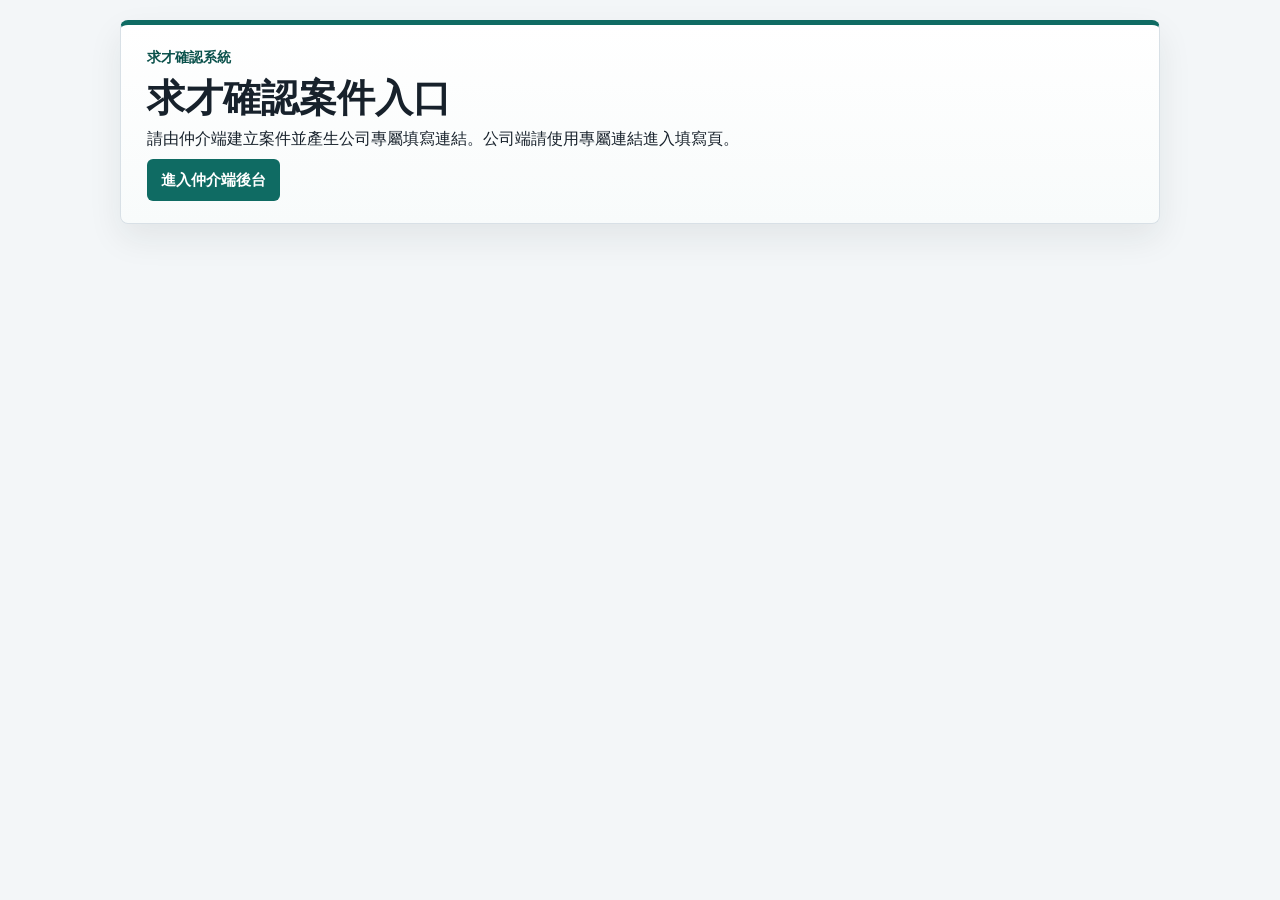
<file: index.html>
<!doctype html>
<html lang="zh-Hant">
<head>
  <meta charset="utf-8">
  <meta name="viewport" content="width=device-width, initial-scale=1">
  <title>求才確認系統</title>
  <link rel="stylesheet" href="./styles.css?v=20260805-shape">
</head>
<body>
  <main class="shell">
    <header class="page-header">
      <p class="eyebrow">求才確認系統</p>
      <h1>求才確認案件入口</h1>
      <p>請由仲介端建立案件並產生公司專屬填寫連結。公司端請使用專屬連結進入填寫頁。</p>
      <div class="action-row">
        <a class="primary link-button" href="./admin.html">進入仲介端後台</a>
      </div>
    </header>
  </main>
</body>
</html>
</file>
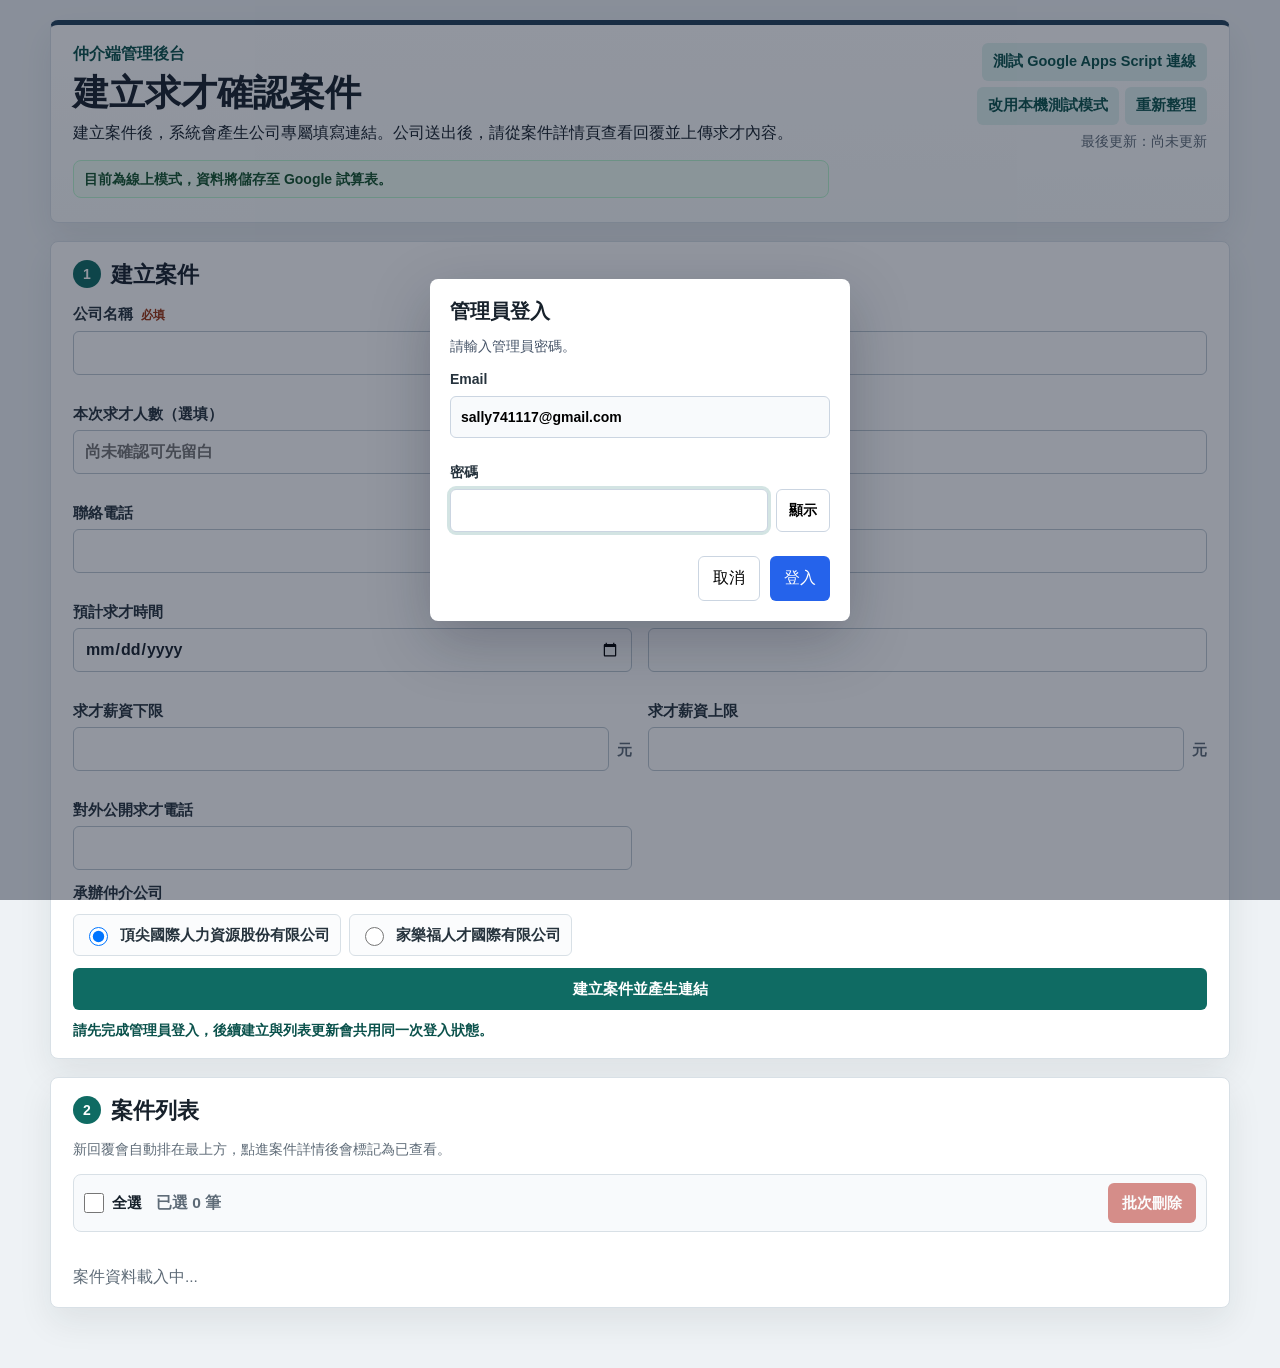
<file: admin.html>
﻿<!doctype html>
<html lang="zh-Hant">
<head>
  <meta charset="utf-8">
  <meta name="viewport" content="width=device-width, initial-scale=1">
  <title>建立求才確認案件</title>
  <link rel="stylesheet" href="./styles.css?v=20260808-bulkdelete1">
  <script defer src="./services.js?v=20260808-bulkdelete1"></script>
  <script defer src="./admin.js?v=20260808-bulkdelete1"></script>
</head>
<body class="admin-body">
  <main class="shell admin-shell">
    <header class="page-header admin-header">
      <p class="eyebrow">仲介端管理後台</p>
      <h1>建立求才確認案件</h1>
      <p>建立案件後，系統會產生公司專屬填寫連結。公司送出後，請從案件詳情頁查看回覆並上傳求才內容。</p>
      <div id="modeBanner" class="mode-banner"></div>
      <div class="action-row refresh-row">
        <button id="testConnectionBtn" class="secondary" type="button">測試 Google Apps Script 連線</button>
        <button id="useLocalModeBtn" class="secondary" type="button">改用本機測試模式</button>
        <button id="refreshListBtn" class="secondary" type="button">重新整理</button>
        <span id="lastUpdatedText" class="hint">最後更新：尚未更新</span>
      </div>
      <div id="connectionResult" class="hint"></div>
    </header>

    <section class="card">
      <div class="section-title"><span>1</span><h2>建立案件</h2></div>
      <form id="caseForm" novalidate>
        <div class="grid two">
          <label>公司名稱 <b>必填</b><input name="companyName"></label>
          <label>工作地點 <b>必填</b><input name="workAddress"></label>
          <label>本次求才人數（選填）<input name="recruitmentCount" type="number" min="1" step="1" placeholder="尚未確認可先留白"></label>
          <label>聯絡人<input name="contactName"></label>
          <label>聯絡電話<input name="contactPhone" inputmode="tel"></label>
          <label>分機<input name="extension" inputmode="numeric"></label>
          <label>預計求才時間<input name="recruitmentDate" type="date"></label>
          <label>產業類別<input name="industry"></label>
          <label>求才薪資下限<span class="money"><input name="salaryMin" type="number" min="0" step="1"><em>元</em></span></label>
          <label>求才薪資上限<span class="money"><input name="salaryMax" type="number" min="0" step="1"><em>元</em></span></label>
          <label>對外公開求才電話<input name="publicPhone" inputmode="tel"></label>
        </div>
        <fieldset>
          <legend>承辦仲介公司</legend>
          <div class="choice-row">
            <label><input type="radio" name="agencyCompany" value="頂尖國際人力資源股份有限公司" checked>頂尖國際人力資源股份有限公司</label>
            <label><input type="radio" name="agencyCompany" value="家樂福人才國際有限公司">家樂福人才國際有限公司</label>
          </div>
        </fieldset>
        <button class="primary" type="submit">建立案件並產生連結</button>
        <div id="caseFormStatus" class="hint" role="status" aria-live="polite"></div>
      </form>
    </section>

    <section id="createdPanel" class="card hidden">
      <div class="section-title"><span>✓</span><h2>案件已建立</h2></div>
      <div id="createdInfo" class="summary"></div>
      <div class="action-row">
        <button class="secondary" id="copyCreatedLink" type="button">複製公司填寫連結</button>
        <a class="secondary link-button" id="openCreatedLink" target="_blank" rel="noreferrer">開啟公司填寫頁</a>
        <button class="secondary" id="resetFormBtn" type="button">返回建立下一筆案件</button>
      </div>
    </section>

    <section class="card">
      <div class="section-title"><span>2</span><h2>案件列表</h2></div>
      <p class="hint">新回覆會自動排在最上方，點進案件詳情後會標記為已查看。</p>
      <div id="caseBulkToolbar" class="case-bulk-toolbar" aria-label="案件批次操作">
        <label class="case-select-all"><input id="selectAllCases" type="checkbox">全選</label>
        <span id="selectedCaseCount" class="case-selected-count" aria-live="polite">已選 0 筆</span>
        <button id="bulkDeleteCasesBtn" class="danger" type="button" disabled>批次刪除</button>
      </div>
      <div id="bulkDeleteStatus" class="hint bulk-delete-status" role="status" aria-live="polite"></div>
      <div id="caseList" class="case-list"></div>
    </section>
  </main>
</body>
</html>
</file>
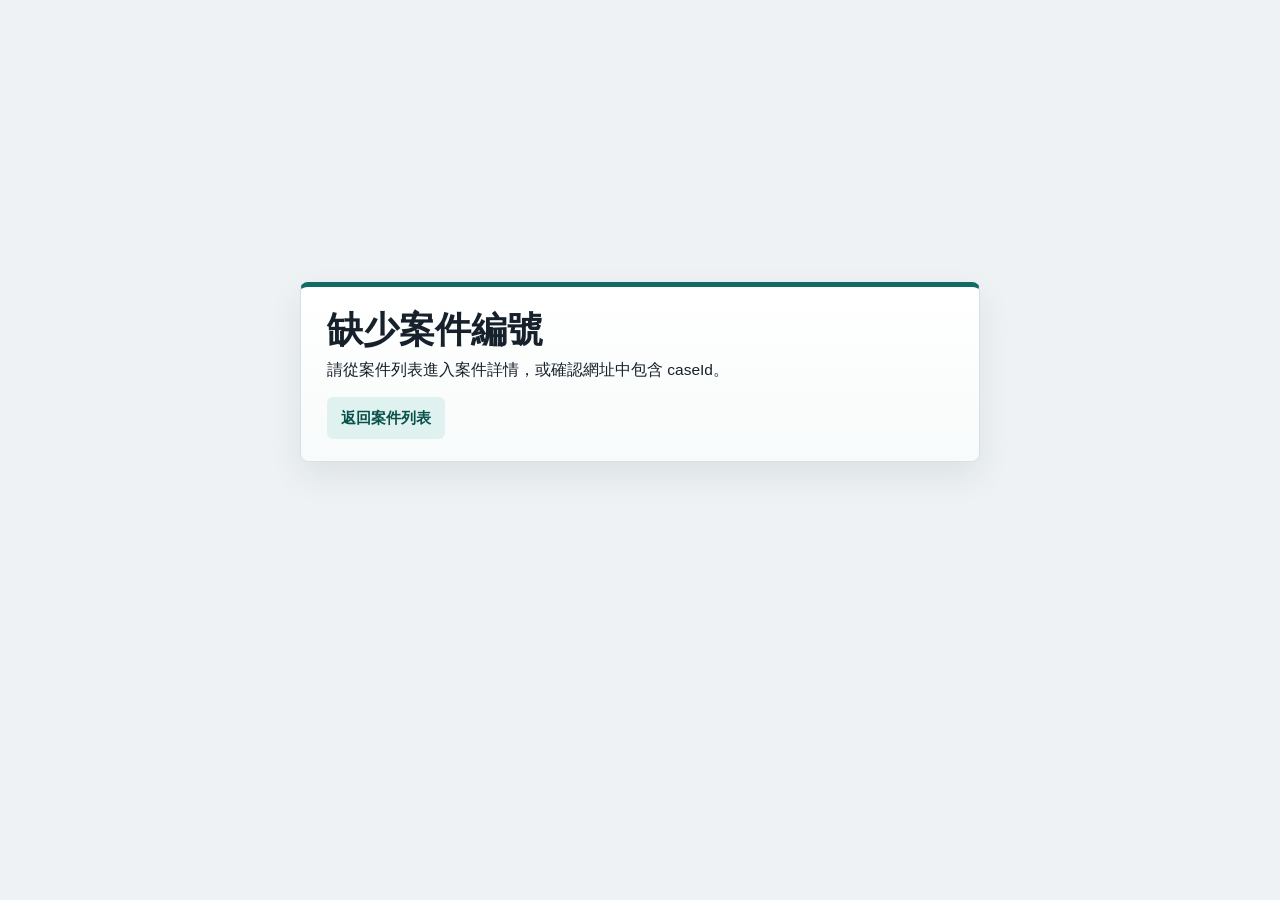
<file: case-detail.html>
﻿<!doctype html>
<html lang="zh-Hant">
<head>
  <meta charset="utf-8">
  <meta name="viewport" content="width=device-width, initial-scale=1">
  <title>案件詳情</title>
  <link rel="stylesheet" href="./styles.css?v=20260808-detailresponsive1">
  <script defer src="./services.js?v=20260808-tokenlife1"></script>
  <script defer src="./case-detail.js?v=20260808-detailstreamline1"></script>
</head>
<body class="admin-body">
  <main class="shell admin-shell">
    <section id="loadingView" class="card">
      <div class="section-title"><span>...</span><h1>案件詳情</h1></div>
      <p class="hint">案件資料載入中...</p>
      <div class="action-row">
        <a class="secondary link-button" href="./admin.html">返回案件列表</a>
      </div>
    </section>

    <section id="missingView" class="success hidden">
      <div class="success-panel">
        <h1 id="missingTitle">案件不存在</h1>
        <p id="missingText"></p>
        <div class="action-row">
          <button id="retryLoadBtn" class="secondary" type="button">重新載入</button>
          <a class="secondary link-button" href="./admin.html">返回案件列表</a>
        </div>
      </div>
    </section>

    <section id="detailView" class="hidden">
      <header id="caseHeader" class="case-detail-header"></header>

      <section class="card">
        <div class="section-title"><span>1</span><h2>公司最新回覆</h2></div>
        <div id="latestResponseMeta" class="identity-grid"></div>
        <div id="latestResponseContent" class="summary"></div>
      </section>

      <section class="card">
        <div class="section-title"><span>2</span><h2>回覆版本紀錄</h2></div>
        <div id="submissionHistory" class="version-list"></div>
      </section>

      <section class="card">
        <div class="section-title"><span>3</span><h2 id="uploadTitle">上傳求才內容</h2></div>
        <div id="uploadCaseInfo" class="notice-bind-box"></div>
        <label class="upload-box" id="noticeDropZone">拖曳或選擇檔案
          <input id="noticeFileInput" type="file" accept=".jpg,.jpeg,.png,.webp,.pdf,image/jpeg,image/png,image/webp,application/pdf">
        </label>
        <div id="fileSummary" class="summary hidden"></div>
        <div id="uploadProgress" class="hint"></div>
      </section>

      <section class="card">
        <div class="section-title"><span>4</span><h2>已上傳求才內容</h2></div>
        <div id="noticeResult" class="summary"></div>
        <div id="noticePreview"></div>
        <div id="noticeHistory" class="version-list"></div>
        <div class="action-row">
          <a id="openNoticeLinkBtn" class="secondary link-button" target="_blank" rel="noreferrer">預覽通知</a>
          <button id="copyNoticeLinkBtn" class="secondary" type="button">複製公司查看連結</button>
          <button id="deleteNoticeBtn" class="danger" type="button">刪除目前通知</button>
          <a class="secondary link-button" href="./admin.html">返回案件列表</a>
        </div>
      </section>

    </section>
  </main>
</body>
</html>
</file>
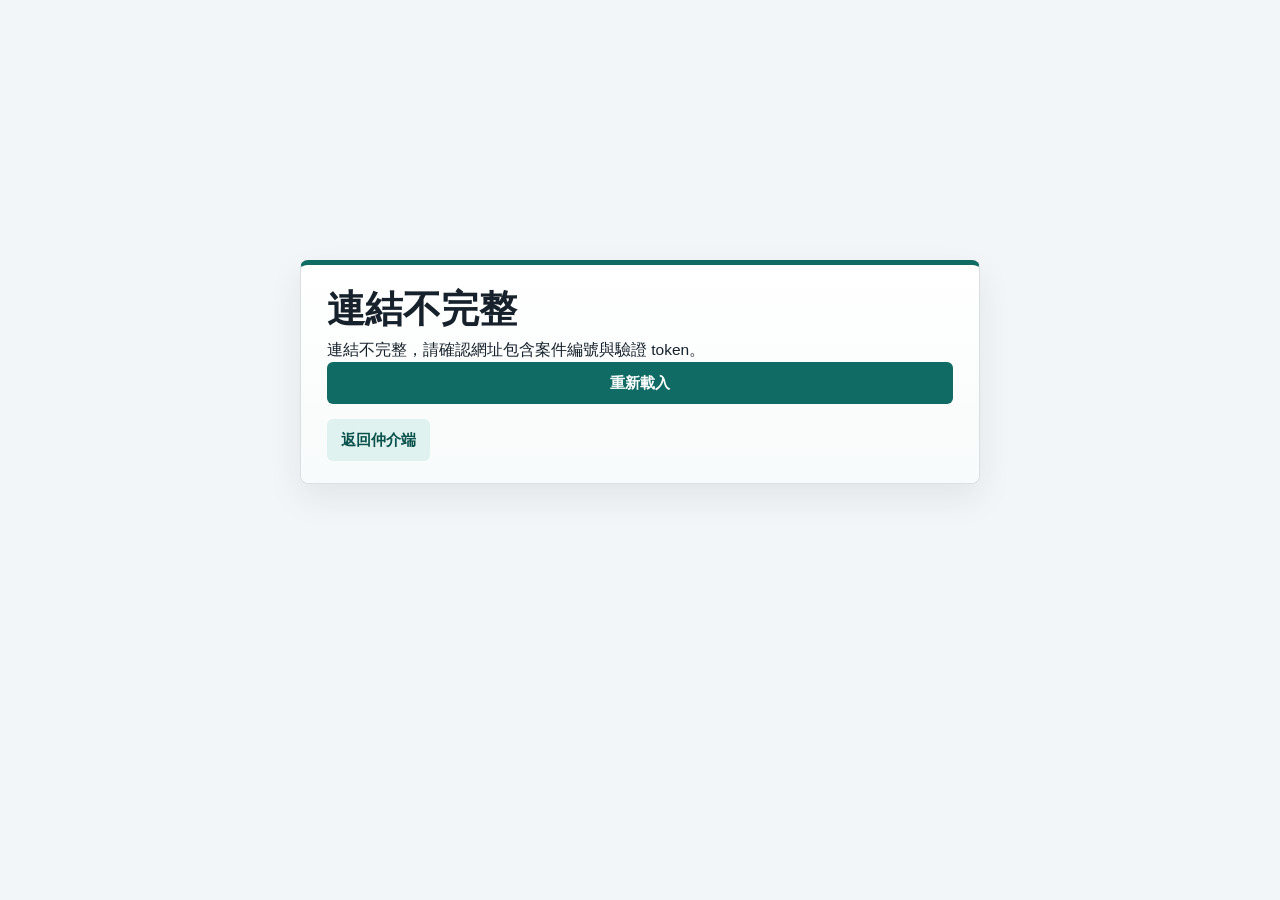
<file: form.html>
<!doctype html>
<html lang="zh-Hant">
<head>
  <meta charset="utf-8">
  <meta name="viewport" content="width=device-width, initial-scale=1">
  <title>求才登記資料確認表</title>
  <link rel="stylesheet" href="./styles.css?v=20260805-admin-light1">
  <script defer src="./services.js?v=20260806-perfnoticepdf1"></script>
  <script defer src="./form.js?v=20260806-perfnoticepdf1"></script>
</head>
<body>
  <main class="shell">
    <section id="loadingView" class="loading-panel" aria-live="polite">
      <div class="spinner" aria-hidden="true"></div>
      <div>
        <p class="eyebrow">公司端確認表</p>
        <h1>求才登記資料確認表</h1>
        <p id="loadingText">正在載入案件資料，請稍候……</p>
        <p id="loadingDetail" class="hint">系統正在確認專屬填寫連結。</p>
        <div id="loadingActions" class="action-row hidden">
          <button id="continueWaitBtn" class="secondary" type="button">繼續等待</button>
          <button class="primary" type="button" onclick="window.location.reload()">重新載入</button>
        </div>
        <div class="skeleton-block" aria-hidden="true"><span></span><span></span><span></span></div>
      </div>
    </section>
    <section id="missingView" class="success hidden"><div class="success-panel"><h1 id="missingTitle">案件提示</h1><p id="missingText"></p><a class="secondary link-button" href="./admin.html">返回仲介端</a></div></section>
    <section id="completedView" class="success hidden"><div class="success-panel"><p class="eyebrow">已完成</p><h1>此案件已完成填寫</h1><p>此專屬連結已送出確認資料。承辦人員完成正式求才通知後，會再提供專屬查看連結。</p></div></section>
    <section id="formView" class="hidden">
      <header class="page-header">
        <p class="eyebrow">公司端確認表</p>
        <h1>求才登記資料確認表</h1>
        <p>請協助確認以下工作制度與相關資料。填寫完成後請按「送出確認」，系統將依本次填寫內容產生求才通知單。</p>
        <div id="caseInfo" class="case-info" aria-label="案件資訊"></div>
        <p class="hint">標示「必填」的欄位請務必完成。</p>
      </header>
      <form id="jobForm" novalidate>
        <section class="card">
          <div class="section-title"><span>一</span><h2>一般工作時間</h2></div>
          <fieldset><legend>目前一般工作時間是否為 08：00～17：00？ <b>必填</b></legend><div class="choice-row"><label><input type="radio" name="standardTimeStatus" value="default" checked>正確，不需修改</label><label><input type="radio" name="standardTimeStatus" value="custom">需要修改</label></div></fieldset>
          <div id="customTime" class="conditional grid two"><label>上班時間 <b>必填</b><input name="standardStart" type="time" value="08:00"></label><label>下班時間 <b>必填</b><input name="standardEnd" type="time" value="17:00"></label></div>
        </section>
        <section class="card">
          <div class="section-title"><span>二</span><h2>輪班制度</h2></div>
          <fieldset><legend>公司是否有輪班制度？ <b>必填</b></legend><div class="choice-grid"><label><input type="radio" name="shiftType" value="沒有輪班，僅固定日班" checked>沒有輪班，僅固定日班</label><label><input type="radio" name="shiftType" value="有輪班制度">有輪班制度</label><label><input type="radio" name="shiftType" value="有部分工時人員">有部分工時人員</label><label><input type="radio" name="shiftType" value="同時有輪班及部分工時">同時有輪班及部分工時</label><label><input type="radio" name="shiftType" value="其他情形">其他情形</label></div></fieldset>
          <div id="shiftBlock" class="conditional subpanel">
            <fieldset><legend>班別 <b>必填</b></legend><div class="choice-row"><label><input type="checkbox" name="shiftName" value="日班">日班</label><label><input type="checkbox" name="shiftName" value="中班">中班</label><label><input type="checkbox" name="shiftName" value="夜班">夜班</label></div></fieldset>
            <div id="shiftTimes" class="stack"></div>
            <fieldset><legend>輪班方式 <b>必填</b></legend><div class="choice-grid compact"><label><input type="radio" name="rotationMethod" value="二班制">二班制</label><label><input type="radio" name="rotationMethod" value="三班制">三班制</label><label><input type="radio" name="rotationMethod" value="四班二輪">四班二輪</label><label><input type="radio" name="rotationMethod" value="其他輪班方式">其他輪班方式</label></div></fieldset>
            <label id="rotationOtherWrap" class="conditional">其他輪班方式說明 <b>必填</b><input name="rotationOther"></label>
            <label>補充說明<textarea name="shiftNote" rows="3" placeholder="例如：每週輪班一次、每月排班或依訂單狀況調整。"></textarea></label>
          </div>
          <div id="partTimeBlock" class="conditional subpanel"><div class="subhead"><h3>部分工時時段</h3><button type="button" class="secondary" id="addPartTime">新增時段</button></div><div id="partTimeList" class="stack"></div></div>
        </section>
        <section class="card">
          <div class="section-title"><span>三</span><h2>休假方式</h2></div>
          <p class="notice">休假原則依勞動基準法及公司實際排班制度辦理。</p>
          <fieldset><legend>請選擇實際休假方式 <b>必填</b></legend><div class="choice-row"><label><input type="radio" name="leaveType" value="週休二日" checked>週休二日</label><label><input type="radio" name="leaveType" value="輪休">輪休</label><label><input type="radio" name="leaveType" value="排休">排休</label><label><input type="radio" name="leaveType" value="其他">其他</label></div></fieldset>
          <div id="weekendBlock" class="conditional"><fieldset><legend>是否固定休星期六、星期日？ <b>必填</b></legend><div class="choice-row"><label><input type="radio" name="weekendFixed" value="是" checked>是</label><label><input type="radio" name="weekendFixed" value="否">否</label></div></fieldset><label id="weekendNoteWrap" class="conditional">補充說明 <b>必填</b><input name="weekendNote"></label></div>
          <div id="rotationLeaveBlock" class="conditional grid two"><label>工作幾日 <b>必填</b><input name="workDays" type="number" min="1" step="1"></label><label>休息幾日 <b>必填</b><input name="restDays" type="number" min="1" step="1"></label></div>
          <div id="monthlyLeaveBlock" class="conditional"><label>每月休假幾日 <b>必填</b><input name="monthlyLeaveDays" type="number" min="1" step="1"></label></div>
          <div id="otherLeaveBlock" class="conditional"><label>休假方式說明 <b>必填</b><textarea name="leaveOther" rows="3"></textarea></label></div>
        </section>
        <section class="card">
          <div class="section-title"><span>四</span><h2>友善職場設施</h2></div>
          <fieldset><legend>公司是否設置哺乳或集乳室？ <b>必填</b></legend><div class="choice-row"><label><input type="radio" name="lactationRoom" value="有">有</label><label><input type="radio" name="lactationRoom" value="無" checked>無</label></div></fieldset>
          <fieldset><legend>公司是否提供托兒服務？ <b>必填</b></legend><div class="choice-row"><label><input type="radio" name="childcare" value="有">有</label><label><input type="radio" name="childcare" value="無" checked>無</label></div></fieldset>
          <div id="childcareOptions" class="conditional subpanel"><fieldset><legend>托兒服務項目 <b>必填</b></legend><div class="choice-grid"><label><input type="checkbox" name="childcareItems" value="公司自設或簽約幼兒園">公司自設或簽約幼兒園</label><label><input type="checkbox" name="childcareItems" value="托嬰中心">托嬰中心</label><label><input type="checkbox" name="childcareItems" value="提供托兒津貼">提供托兒津貼</label><label><input type="checkbox" name="childcareItems" value="其他">其他</label></div></fieldset><label id="childcareOtherWrap" class="conditional">其他托兒服務說明 <b>必填</b><input name="childcareOther"></label></div>
        </section>
        <section class="card">
          <div class="section-title"><span>五</span><h2>送出前確認</h2></div>
          <div id="summary" class="summary"></div>
          <label class="confirm"><input type="checkbox" name="finalConfirm">本人已確認以上資料符合公司目前實際情形。</label>
          <button id="submitBtn" class="primary" type="submit">送出確認資料</button>
        </section>
      </form>
    </section>
    <section id="successView" class="success hidden" aria-live="polite"><div class="success-panel"><p class="eyebrow">送出完成</p><h1>資料已成功送出</h1><p>感謝您完成求才資料確認。承辦人員將依您提供的內容製作正式求才通知，完成後會再提供專屬連結給您查看。</p></div></section>
    <section id="pdfTemplate" class="pdf-sheet" aria-hidden="true"></section>
  </main>
</body>
</html>
</file>
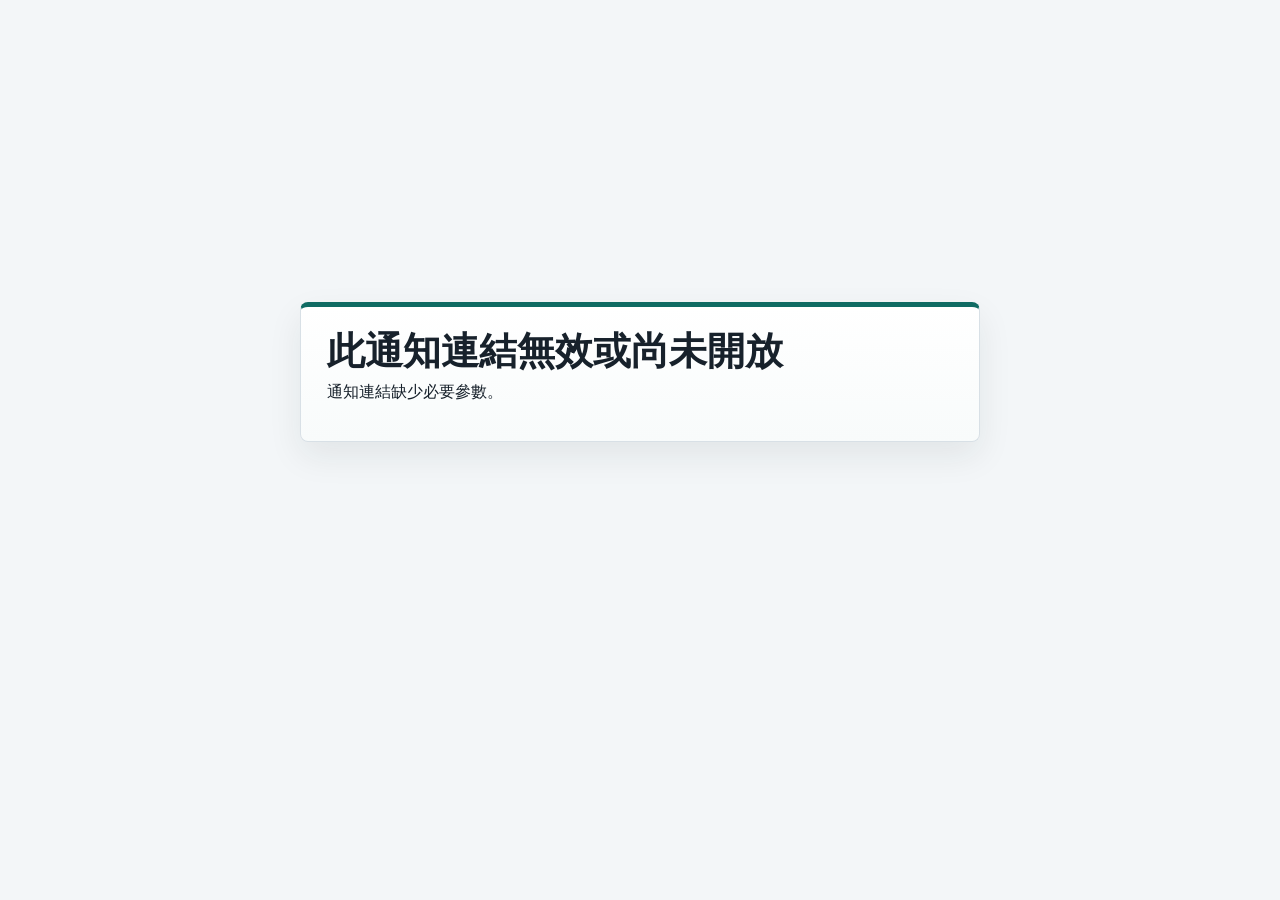
<file: notice.html>
﻿<!doctype html>
<html lang="zh-Hant">
<head>
  <meta charset="utf-8">
  <meta name="viewport" content="width=device-width, initial-scale=1">
  <title>求才登記通知</title>
  <link rel="stylesheet" href="./styles.css?v=20260808-noticemodal3">
  <script defer src="./services.js?v=20260808-tokenlife1"></script>
  <script defer src="./notice.js?v=20260808-noticemodal4"></script>
</head>
<body>
  <main class="shell notice-shell">
    <section id="loadingView" class="success">
      <div class="success-panel">
        <h1>正在載入求才通知，請稍候……</h1>
      </div>
    </section>
    <section id="invalidView" class="success hidden">
      <div class="success-panel">
        <h1>此通知連結無效或尚未開放</h1>
        <p>請確認連結是否完整，或聯絡承辦人員。</p>
      </div>
    </section>

    <section id="noticeView" class="hidden">
      <header class="page-header">
        <p class="eyebrow">公司端通知頁</p>
        <h1>求才登記通知</h1>
        <div id="noticeCaseInfo" class="case-info"></div>
      </header>

      <section class="card">
        <div class="section-title"><span>一</span><h2>求才內容</h2></div>
        <div id="noticeFileView" class="notice-file-view"></div>
        <p class="hint">如對內容有疑問，請聯絡承辦人員。</p>
      </section>

      <section class="card">
        <div class="section-title"><span>二</span><h2>求才登記表</h2></div>
        <p class="hint">以下為本次求才登記原始資料，可點擊放大查看。</p>
        <div id="originalFilesView" class="notice-original-files"></div>
        <div class="action-row">
          <a id="downloadOriginalBtn" class="secondary link-button" target="_blank" rel="noreferrer">開啟／下載原始求才登記表</a>
        </div>
      </section>

    </section>
  </main>
</body>
</html>
</file>
<file: styles.css>
:root {
  --bg: #f3f6f8;
  --paper: #ffffff;
  --ink: #17212b;
  --muted: #5e6b77;
  --line: #d8e0e6;
  --brand: #0f6b63;
  --brand-dark: #0a514b;
  --warn: #9a3412;
  --soft: #eef7f5;
  --danger: #b42318;
  --shadow: 0 14px 34px rgba(23, 33, 43, .08);
}

* { box-sizing: border-box; }

body {
  margin: 0;
  min-width: 320px;
  background: var(--bg);
  color: var(--ink);
  font-family: "Noto Sans TC", "Microsoft JhengHei", "PingFang TC", Arial, sans-serif;
  font-size: 16px;
  line-height: 1.55;
}

.admin-body {
  background: #eef2f5;
}

.shell {
  width: min(960px, calc(100% - 28px));
  margin: 0 auto;
  padding: 28px 0 52px;
}

.admin-shell {
  width: min(1120px, calc(100% - 28px));
}

.page-header, .success-panel {
  background: linear-gradient(180deg, #ffffff 0%, #f8fbfb 100%);
  border: 1px solid var(--line);
  border-top: 5px solid var(--brand);
  border-radius: 8px;
  box-shadow: var(--shadow);
  padding: 28px;
  margin-bottom: 18px;
}

.admin-header {
  border-top-color: #23415a;
}

.eyebrow {
  margin: 0 0 8px;
  color: var(--brand-dark);
  font-weight: 700;
  font-size: 14px;
}

h1, h2, h3, p { margin-top: 0; }
h1 { margin-bottom: 12px; font-size: clamp(28px, 5vw, 38px); line-height: 1.2; letter-spacing: 0; }
h2 { margin: 0; font-size: 22px; letter-spacing: 0; }
h3 { margin: 0; font-size: 18px; }
.hint, .submit-note { color: var(--muted); font-size: 14px; }

.form-status {
  min-height: 20px;
  margin-top: 10px;
  font-weight: 700;
}

.form-status--loading { color: var(--brand-dark); }
.form-status--success { color: #15803d; }
.form-status--warning { color: #b45309; }
.form-status--error { color: var(--danger); }

.case-info {
  display: grid;
  gap: 8px;
  margin: 16px 0 12px;
  padding: 14px;
  border: 1px solid #cfe0dd;
  border-radius: 8px;
  background: var(--soft);
}

.case-info div {
  display: grid;
  grid-template-columns: 110px 1fr;
  gap: 10px;
}

.case-info strong {
  color: var(--brand-dark);
}

.case-info span {
  color: var(--ink);
  font-weight: 700;
}

.mode-banner {
  display: grid;
  gap: 4px;
  margin-top: 16px;
  padding: 12px 14px;
  border-radius: 8px;
  border: 1px solid var(--line);
  background: #f8fafb;
}

.mode-banner.local {
  border-color: #fed7aa;
  background: #fff7ed;
  color: #7c2d12;
}

.mode-banner.remote {
  border-color: #bbf7d0;
  background: #f0fdf4;
  color: #14532d;
}

.card {
  background: var(--paper);
  border: 1px solid var(--line);
  border-radius: 8px;
  box-shadow: var(--shadow);
  padding: 22px;
  margin: 16px 0;
}

.section-title {
  display: flex;
  align-items: center;
  gap: 12px;
  margin-bottom: 18px;
}

.section-title span {
  display: inline-grid;
  place-items: center;
  width: 32px;
  height: 32px;
  border-radius: 50%;
  background: var(--brand);
  color: #fff;
  font-weight: 700;
  flex: 0 0 auto;
}

.grid {
  display: grid;
  gap: 14px;
}

.grid.two {
  grid-template-columns: repeat(2, minmax(0, 1fr));
}

label, fieldset {
  display: block;
  margin: 0 0 14px;
}

label, legend {
  color: #26333d;
  font-weight: 700;
}

b {
  color: var(--warn);
  font-size: 12px;
  margin-left: 4px;
}

input, textarea, button {
  font: inherit;
}

input[type="text"], input[type="number"], input[type="date"], input[type="time"], input:not([type]), textarea {
  width: 100%;
  min-height: 48px;
  margin-top: 7px;
  border: 1px solid #bcc8d1;
  border-radius: 6px;
  padding: 10px 12px;
  background: #fff;
  color: var(--ink);
}

textarea {
  resize: vertical;
  min-height: 88px;
}

input:focus, textarea:focus {
  outline: 3px solid rgba(15, 107, 99, .18);
  border-color: var(--brand);
}

fieldset {
  border: 0;
  padding: 0;
}

legend {
  padding: 0;
  margin-bottom: 9px;
}

.choice-row, .choice-grid {
  display: flex;
  flex-wrap: wrap;
  gap: 10px;
}

.choice-grid {
  display: grid;
  grid-template-columns: repeat(2, minmax(0, 1fr));
}

.choice-grid.compact {
  grid-template-columns: repeat(4, minmax(0, 1fr));
}

.choice-row label, .choice-grid label, .confirm {
  display: flex;
  align-items: center;
  gap: 9px;
  min-height: 46px;
  padding: 10px 12px;
  margin: 0;
  border: 1px solid var(--line);
  border-radius: 6px;
  background: #fbfcfd;
  font-weight: 600;
}

input[type="radio"], input[type="checkbox"] {
  width: 19px;
  height: 19px;
  flex: 0 0 auto;
}

.conditional.hidden, .hidden {
  display: none !important;
}

.loading-panel {
  background: linear-gradient(180deg, #ffffff 0%, #f8fbfb 100%);
  border: 1px solid var(--line);
  border-radius: 8px;
  box-shadow: var(--shadow);
  padding: 22px;
  display: grid;
  grid-template-columns: auto minmax(0, 1fr);
  gap: 16px;
  align-items: start;
}

.spinner {
  width: 30px;
  height: 30px;
  border-radius: 50%;
  border: 3px solid #dbe7e7;
  border-top-color: var(--accent);
  animation: spin 0.8s linear infinite;
  margin-top: 6px;
}

.loading-panel h1 {
  margin-bottom: 8px;
}

.loading-panel p {
  margin: 0 0 8px;
}

.skeleton-block {
  display: grid;
  gap: 8px;
  margin-top: 14px;
}

.skeleton-block span {
  display: block;
  height: 14px;
  border-radius: 999px;
  background: linear-gradient(90deg, #edf4f4 0%, #f8fbfb 50%, #edf4f4 100%);
  background-size: 180% 100%;
  animation: shimmer 1.2s ease-in-out infinite;
}

.skeleton-block span:nth-child(2) {
  width: 78%;
}

.skeleton-block span:nth-child(3) {
  width: 54%;
}

@keyframes spin {
  to { transform: rotate(360deg); }
}

@keyframes shimmer {
  0% { background-position: 100% 0; }
  100% { background-position: -100% 0; }
}

.subpanel {
  border-left: 4px solid var(--brand);
  background: var(--soft);
  border-radius: 6px;
  padding: 16px;
  margin-top: 12px;
}

.subhead {
  display: flex;
  align-items: center;
  justify-content: space-between;
  gap: 12px;
  margin-bottom: 12px;
}

.stack {
  display: grid;
  gap: 12px;
}

.time-row {
  display: grid;
  grid-template-columns: 1fr 1fr auto;
  gap: 12px;
  align-items: end;
  background: #fff;
  border: 1px solid var(--line);
  border-radius: 6px;
  padding: 12px;
}

.time-row .row-title {
  grid-column: 1 / -1;
  margin: 0;
  font-weight: 800;
}

.money {
  display: grid;
  grid-template-columns: 1fr auto;
  align-items: center;
  gap: 8px;
}

.money em {
  font-style: normal;
  color: var(--muted);
  margin-top: 7px;
}

.notice {
  background: #fff7ed;
  border: 1px solid #fed7aa;
  border-radius: 6px;
  color: #7c2d12;
  padding: 12px 14px;
  font-weight: 700;
}

.summary {
  display: grid;
  gap: 8px;
  background: #f8fafb;
  border: 1px solid var(--line);
  border-radius: 6px;
  padding: 14px;
  margin-bottom: 14px;
}

.summary div {
  display: grid;
  grid-template-columns: 150px 1fr;
  gap: 12px;
  min-width: 0;
}

.summary strong { color: var(--muted); }

.summary span {
  min-width: 0;
  overflow-wrap: anywhere;
  word-break: break-word;
}

.primary, .secondary, .danger {
  min-height: 48px;
  border: 0;
  border-radius: 6px;
  padding: 11px 18px;
  cursor: pointer;
  font-weight: 800;
}

.link-button {
  display: inline-flex;
  align-items: center;
  justify-content: center;
  text-decoration: none;
}

.primary {
  width: 100%;
  color: #fff;
  background: var(--brand);
}

a.primary {
  color: #fff;
}

.primary:hover { background: var(--brand-dark); }
.primary[disabled] { opacity: .65; cursor: wait; }

.secondary {
  color: var(--brand-dark);
  background: #dff2ef;
}

a.secondary {
  color: var(--brand-dark);
}

.action-row {
  display: flex;
  flex-wrap: wrap;
  gap: 10px;
  align-items: center;
}

.action-row .primary,
.action-row .secondary,
.action-row .danger {
  width: auto;
}

.breakable {
  overflow-wrap: anywhere;
}

.case-list {
  display: grid;
  gap: 12px;
}

.case-bulk-toolbar {
  display: flex;
  flex-wrap: wrap;
  align-items: center;
  gap: 10px 14px;
  min-height: 44px;
  margin: 10px 0 4px;
  padding: 8px 10px;
  border: 1px solid var(--line);
  border-radius: 8px;
  background: #f8fafc;
}

.case-select-all {
  display: inline-flex;
  align-items: center;
  gap: 8px;
  min-height: 36px;
  margin: 0;
  color: var(--ink);
  font-weight: 800;
  cursor: pointer;
}

.case-select-all input,
.case-selection-control input {
  width: 20px;
  height: 20px;
  margin: 0;
  accent-color: var(--brand);
  cursor: pointer;
}

.case-selected-count {
  margin-right: auto;
  color: var(--muted);
  font-weight: 800;
}

.case-bulk-toolbar .danger {
  min-height: 40px;
  padding: 8px 14px;
}

.case-bulk-toolbar .danger:disabled {
  opacity: .5;
  cursor: not-allowed;
}

.bulk-delete-status {
  min-height: 22px;
  margin: 4px 0 8px;
  overflow-wrap: anywhere;
  font-weight: 700;
}

.case-item {
  position: relative;
  display: grid;
  grid-template-columns: 1.35fr 1fr .8fr 1fr;
  gap: 12px;
  align-items: center;
  padding: 14px;
  border: 1px solid var(--line);
  border-radius: 8px;
  background: #fbfcfd;
}

.case-item.newly-created {
  box-shadow: 0 0 0 2px rgba(51, 93, 120, .16);
}

.case-item.is-selected {
  outline: 3px solid rgba(15, 107, 99, .34);
  outline-offset: 2px;
}

.case-selection-control {
  position: absolute;
  top: 9px;
  left: 10px;
  z-index: 2;
  display: grid !important;
  place-items: center;
  width: 32px;
  height: 32px;
  margin: 0;
  border: 1px solid rgba(100, 116, 139, .28);
  border-radius: 6px;
  background: rgba(255, 255, 255, .92);
  cursor: pointer;
}

.case-selection-control:focus-within {
  outline: 3px solid rgba(15, 107, 99, .28);
  outline-offset: 2px;
}

.case-item.case-status-pending,
.case-item.case-status-revision_open {
  position: relative;
  border-color: #8fa9b8;
  border-left: 7px solid #7898aa;
  background: #f2f6f8;
}

.case-item.case-status-submitted,
.case-item.case-status-preparing_notice {
  position: relative;
  border-color: #e8a23a;
  border-left: 7px solid #e8a23a;
  background: #fff7e8;
  box-shadow: 0 12px 26px rgba(180, 83, 9, .10);
}

.case-item.case-status-notice_ready {
  position: relative;
  border-color: #72ad83;
  border-left: 7px solid #5f9d73;
  background: #eef8f1;
}

.case-item.case-status-deleted,
.case-item.case-status-invalid {
  position: relative;
  border-color: #d97777;
  border-left: 7px solid #cf5f5f;
  background: #fff1f2;
}

.case-item div {
  display: grid;
  gap: 3px;
}

.case-item small {
  color: var(--muted);
  font-weight: 700;
}

.case-item .action-row {
  grid-column: 1 / -1;
}

.more-actions {
  position: relative;
}

.more-actions summary {
  display: inline-flex;
  align-items: center;
  min-height: 40px;
  padding: 0 14px;
  border: 1px solid #cbd5e1;
  border-radius: 6px;
  color: #334155;
  background: #fff;
  font-weight: 800;
  cursor: pointer;
  list-style: none;
}

.more-actions summary::-webkit-details-marker {
  display: none;
}

.more-actions-menu {
  position: absolute;
  right: 0;
  z-index: 20;
  display: grid;
  gap: 8px;
  min-width: 180px;
  margin-top: 6px;
  padding: 10px;
  border: 1px solid var(--line);
  border-radius: 8px;
  background: #fff;
  box-shadow: 0 16px 40px rgba(15, 23, 42, .16);
}

.more-actions-menu button {
  justify-content: flex-start;
  width: 100%;
  background: #fff;
}

.delete-dialog-backdrop {
  position: fixed;
  inset: 0;
  z-index: 100;
  display: grid;
  place-items: center;
  padding: 20px;
  background: rgba(15, 23, 42, .45);
}

.delete-dialog {
  width: min(520px, 100%);
  padding: 22px;
  border-radius: 8px;
  background: #fff;
  box-shadow: 0 24px 70px rgba(15, 23, 42, .28);
}

.delete-dialog h2 {
  margin: 0 0 14px;
}

.delete-dialog-summary {
  display: grid;
  gap: 6px;
  padding: 12px;
  border: 1px solid var(--line);
  border-radius: 8px;
  background: #f8fafc;
}

.delete-dialog-summary p,
.delete-warning {
  margin: 0;
}

.delete-warning {
  margin-top: 12px;
  color: #991b1b;
  line-height: 1.55;
}

.delete-confirm-label {
  display: grid;
  gap: 8px;
  margin-top: 14px;
  font-weight: 800;
}

.delete-confirm-label input {
  width: 100%;
  padding: 11px 12px;
  border: 1px solid #cbd5e1;
  border-radius: 6px;
  font: inherit;
}

.delete-dialog-actions {
  display: flex;
  justify-content: flex-end;
  gap: 10px;
  margin-top: 16px;
}

.admin-list-item {
  grid-template-columns: 1.25fr 1fr 1fr 1fr;
  padding-left: 48px;
}

.bulk-delete-dialog {
  width: min(760px, 100%);
  max-height: min(82vh, 760px);
  overflow: auto;
}

.bulk-delete-dialog > p {
  margin-bottom: 12px;
}

.bulk-delete-warning {
  padding: 10px 12px;
  border: 1px solid #fca5a5;
  border-radius: 6px;
  background: #fff1f2;
}

.bulk-delete-summary {
  display: grid;
  gap: 0;
  max-height: 360px;
  margin: 12px 0 0;
  padding: 0;
  overflow: auto;
  border: 1px solid var(--line);
  border-radius: 8px;
  list-style: none;
}

.bulk-delete-summary li {
  display: grid;
  grid-template-columns: minmax(140px, 1.2fr) minmax(170px, 1fr) auto;
  gap: 10px;
  align-items: center;
  min-width: 0;
  padding: 10px 12px;
  border-bottom: 1px solid var(--line);
}

.bulk-delete-summary li:last-child {
  border-bottom: 0;
}

.bulk-delete-more {
  margin: 8px 0 0;
  color: var(--muted);
  font-weight: 800;
}

.case-detail-header {
  position: static;
  display: grid;
  grid-template-columns: 1.1fr 2fr;
  gap: 18px;
  align-items: center;
  margin: 0 0 16px;
  padding: 18px 20px;
  border: 1px solid #b7d8d2;
  border-left: 7px solid var(--brand);
  border-radius: 8px;
  background: #e8f6f3;
  box-shadow: 0 12px 26px rgba(15, 107, 99, .12);
}

.case-detail-header h1 {
  margin: 0;
  font-size: clamp(24px, 4vw, 34px);
}

.case-header-grid,
.identity-grid {
  display: grid;
  grid-template-columns: repeat(2, minmax(0, 1fr));
  gap: 10px;
}

.case-header-grid div,
.identity-grid div {
  display: grid;
  gap: 2px;
  min-width: 0;
}

.case-header-grid strong,
.identity-grid strong {
  color: var(--brand-dark);
  font-size: 13px;
}

.case-header-grid span,
.identity-grid span {
  font-weight: 800;
}

.process-steps {
  display: grid;
  grid-template-columns: repeat(5, minmax(0, 1fr));
  gap: 8px;
}

.process-steps div,
.process-step {
  min-height: 66px;
  padding: 10px;
  border: 1px solid var(--line);
  border-radius: 6px;
  background: #f8fafb;
}

.process-step {
  display: block;
  width: 100%;
  color: inherit;
  font: inherit;
  text-align: left;
  cursor: pointer;
  transition: border-color .16s ease, box-shadow .16s ease, background .16s ease, transform .16s ease;
}

.process-step:hover {
  border-color: #9bb2bd;
  background: #fff;
  box-shadow: 0 8px 18px rgba(15, 23, 42, .08);
}

.process-step:focus-visible {
  outline: 3px solid rgba(47, 125, 111, .28);
  outline-offset: 3px;
}

.process-step.viewing {
  border-color: #2f7d6f;
  box-shadow: 0 0 0 2px rgba(47, 125, 111, .18), 0 8px 18px rgba(15, 23, 42, .08);
}

.process-step:disabled {
  cursor: default;
}

.process-step:disabled:hover {
  border-color: var(--line);
  background: #f8fafb;
  box-shadow: none;
}

.process-steps b {
  display: inline-grid;
  place-items: center;
  width: 24px;
  height: 24px;
  margin: 0 0 6px;
  border-radius: 50%;
  color: #fff;
  background: #94a3b8;
}

.process-steps .done {
  border-color: #9bd5ca;
  background: #effaf7;
}

.process-steps .done b {
  background: var(--brand);
}

.version-list {
  display: grid;
  gap: 8px;
}

.version-item {
  display: grid;
  grid-template-columns: 1.2fr 1fr auto;
  gap: 12px;
  align-items: center;
  padding: 12px;
  border: 1px solid var(--line);
  border-radius: 6px;
  background: #fbfcfd;
}

.version-item.latest {
  border-color: #9bd5ca;
  background: #effaf7;
}

.version-item.old {
  color: var(--muted);
  background: #f8fafb;
}

.version-item em {
  font-style: normal;
  font-weight: 800;
  color: var(--brand-dark);
}

.notice-bind-box {
  display: grid;
  gap: 6px;
  margin-bottom: 14px;
  padding: 14px;
  border: 1px solid #fde68a;
  border-radius: 8px;
  background: #fffbeb;
  color: #78350f;
}

.upload-box {
  display: grid;
  place-items: center;
  min-height: 130px;
  margin-bottom: 12px;
  border: 2px dashed #9bb2bd;
  border-radius: 8px;
  background: #f8fafb;
  color: var(--muted);
  text-align: center;
  cursor: pointer;
}

.upload-box.dragging {
  border-color: var(--brand);
  background: var(--soft);
}

.upload-box.uploading {
  cursor: wait;
  opacity: .72;
  pointer-events: none;
}

.upload-box input {
  display: none;
}

.notice-thumb {
  display: block;
  max-width: min(100%, 720px);
  max-height: 720px;
  object-fit: contain;
  border: 1px solid var(--line);
  border-radius: 6px;
  background: #fff;
}

.notice-pdf-preview {
  width: 100%;
  min-height: 560px;
  border: 1px solid var(--line);
  border-radius: 6px;
  background: #fff;
}

.notice-original-files {
  display: grid;
  gap: 14px;
}

.notice-file-card {
  display: grid;
  gap: 12px;
  min-width: 0;
  padding: 14px;
  border: 1px solid var(--line);
  border-radius: 8px;
  background: #fbfcfd;
}

.notice-file-card-title {
  display: flex;
  align-items: baseline;
  justify-content: space-between;
  gap: 12px;
  min-width: 0;
}

.notice-file-card-title strong,
.notice-file-card-title span {
  overflow-wrap: anywhere;
}

.notice-file-card-title span {
  color: var(--muted);
  font-size: 13px;
}

.notice-file-preview {
  position: relative;
  display: grid;
  width: 100%;
  max-height: 620px;
  padding: 0;
  overflow: hidden;
  border: 1px solid var(--line);
  border-radius: 8px;
  background: #fff;
  cursor: zoom-in;
}

.notice-file-preview img {
  display: block;
  width: 100%;
  max-height: 620px;
  object-fit: contain;
}

.notice-file-preview span {
  position: absolute;
  right: 12px;
  bottom: 12px;
  padding: 6px 10px;
  border-radius: 999px;
  color: #fff;
  background: rgba(15, 23, 42, .72);
  font-size: 13px;
  font-weight: 800;
}

.notice-file-preview:hover {
  box-shadow: 0 14px 30px rgba(15, 23, 42, .16);
}

.notice-file-pdf {
  display: grid;
  gap: 10px;
}

.notice-file-pdf iframe {
  width: 100%;
  height: 680px;
  border: 1px solid var(--line);
  border-radius: 8px;
  background: #fff;
}

.file-fallback {
  margin: 0;
  color: #92400e;
  font-weight: 800;
}

.file-lightbox {
  position: fixed;
  inset: 0;
  z-index: 1000;
  display: grid;
  place-items: center;
  padding: 22px;
  background: rgba(15, 23, 42, .78);
}

.file-lightbox-panel {
  position: relative;
  display: grid;
  grid-template-rows: auto minmax(0, 1fr);
  gap: 12px;
  width: min(1120px, 100%);
  max-height: calc(100vh - 44px);
  padding: 16px;
  border-radius: 10px;
  background: #fff;
  box-shadow: 0 24px 70px rgba(0, 0, 0, .32);
}

.content-modal-panel {
  position: relative;
  display: grid;
  grid-template-rows: auto minmax(0, 1fr) auto;
  gap: 14px;
  width: min(820px, 100%);
  max-height: min(80vh, 760px);
  padding: 18px;
  border-radius: 10px;
  background: #fff;
  box-shadow: 0 24px 70px rgba(0, 0, 0, .32);
}

.content-modal-panel.wide {
  width: min(1120px, 100%);
}

.content-modal-header h2 {
  margin: 0;
  padding-right: 46px;
}

.content-modal-body {
  min-height: 0;
  overflow: auto;
  padding-right: 4px;
}

.content-modal-footer {
  display: flex;
  justify-content: flex-end;
}

.full-content-list {
  margin: 0;
  padding-left: 1.35rem;
  display: grid;
  gap: 16px;
  color: #1f2937;
}

.full-content-list li {
  padding-left: 4px;
  line-height: 1.65;
  overflow-wrap: anywhere;
}

.notice-question,
.notice-answer {
  color: #1f2937;
}

.notice-answer.is-emphasis,
.notice-emphasis {
  color: #b91c1c;
  font-weight: 700;
}

.notice-modal-reminders {
  margin-top: 22px;
  padding-top: 18px;
  border-top: 1px solid var(--line);
}

.notice-modal-reminders h3 {
  margin: 0 0 12px;
  font-size: 20px;
}

.notice-modal-reminders ol {
  display: grid;
  gap: 10px;
  margin: 0;
  padding-left: 1.6rem;
}

.notice-modal-reminders li {
  padding-left: 3px;
  line-height: 1.6;
  overflow-wrap: anywhere;
}

.file-lightbox-header {
  display: flex;
  align-items: center;
  justify-content: space-between;
  gap: 12px;
  padding-right: 44px;
}

.file-lightbox-header.inline {
  padding-right: 0;
}

.file-lightbox-header strong {
  overflow-wrap: anywhere;
}

.file-lightbox-close {
  position: absolute;
  top: 10px;
  right: 10px;
  width: 38px;
  height: 38px;
  min-height: 38px;
  padding: 0;
  border-radius: 50%;
  font-size: 24px;
  line-height: 1;
}

.content-modal-panel .file-lightbox-close {
  width: 42px;
  height: 42px;
  min-height: 42px;
}

.file-lightbox-scroll {
  min-height: 0;
  overflow: auto;
}

.file-lightbox-image {
  display: block;
  max-width: 100%;
  height: auto;
  margin: 0 auto;
}

.file-lightbox-pdf {
  width: 100%;
  height: min(78vh, 820px);
  border: 1px solid var(--line);
  border-radius: 8px;
}

.modal-open {
  overflow: hidden;
}

.notice-text-preview {
  display: grid;
  gap: 14px;
}

.notice-text-preview dl {
  display: grid;
  grid-template-columns: repeat(auto-fit, minmax(180px, 1fr));
  gap: 10px;
  margin: 0;
}

.notice-text-preview dl > div {
  border: 1px solid var(--line);
  border-radius: 6px;
  padding: 10px 12px;
  background: #fff;
}

.notice-text-preview dt {
  color: var(--muted);
  font-size: 13px;
  font-weight: 800;
}

.notice-text-preview dd {
  margin: 4px 0 0;
  overflow-wrap: anywhere;
}

.notice-text-preview ul {
  display: grid;
  gap: 8px;
  margin: 0;
  padding-left: 1.2em;
}

.disabled {
  pointer-events: none;
  opacity: .45;
}

.status {
  display: inline-flex;
  width: fit-content;
  padding: 4px 9px;
  border-radius: 999px;
  font-weight: 800;
  font-size: 13px;
}

.status.pending {
  color: #294a5b;
  background: #dce7ed;
}

.status.submitted {
  color: #6f3a05;
  background: #fed7aa;
}

.status.revision_open {
  color: #1d4ed8;
  background: #dbeafe;
}

.admin-list-item .status.submitted,
.admin-list-item .status.preparing_notice {
  color: #6f3a05;
  background: #fed7aa;
}

.admin-list-item .status.notice_ready {
  color: #1f5e37;
  background: #d9f1e0;
}

.admin-list-item .status.deleted,
.admin-list-item .status.invalid {
  color: #991b1b;
  background: #fee2e2;
}

.empty {
  color: var(--muted);
  margin: 0;
}

.danger {
  color: #fff;
  background: var(--danger);
}

.error-text {
  color: var(--danger);
  font-size: 13px;
  font-weight: 700;
  margin-top: 6px;
}

.field-error {
  border-color: var(--danger) !important;
}

.success {
  min-height: 80vh;
  display: grid;
  place-items: center;
}

.success-panel {
  width: min(680px, 100%);
  margin: 0;
}

.pdf-sheet {
  position: absolute;
  left: 0;
  top: 0;
  width: 794px;
  min-height: 1123px;
  background: #fff;
  color: #111;
  padding: 34px 44px;
  font-family: "Noto Sans TC", "Microsoft JhengHei", sans-serif;
  pointer-events: none;
  z-index: -1;
  transform: translateX(-120%);
  box-shadow: none;
  letter-spacing: 0;
  word-spacing: 0;
  font-kerning: normal;
  text-align: left;
}

.pdf-sheet.pdf-rendering {
  transform: none;
  z-index: -1;
}

.pdf-sheet h1 {
  font-size: 27px;
  text-align: center;
  border-bottom: 2px solid #111;
  padding-bottom: 8px;
  margin-bottom: 12px;
  letter-spacing: 0;
  word-spacing: 0;
}

.pdf-sheet h2 {
  font-size: 17px;
  margin: 10px 0 5px;
  border-left: 0;
  padding-left: 0;
  letter-spacing: 0;
  word-spacing: 0;
}

.pdf-sheet p, .pdf-sheet li {
  font-size: 14px;
  line-height: 1.45;
  margin: 0 0 5px;
  padding-left: 0;
  text-align: left;
  text-indent: 0;
  letter-spacing: 0;
  word-spacing: 0;
  font-kerning: normal;
  word-break: normal;
  overflow-wrap: break-word;
  white-space: normal;
}

.pdf-sheet .notice-meta {
  display: grid;
  grid-template-columns: minmax(0, 1fr) minmax(0, 1fr);
  gap: 8px;
  margin: 10px 0 12px;
  border: 1px solid #555;
  padding: 8px 10px;
  align-items: center;
  letter-spacing: 0;
  word-spacing: 0;
}

.pdf-sheet .notice-meta p {
  margin: 0;
  min-width: 0;
  letter-spacing: 0;
  word-spacing: 0;
  font-kerning: normal;
  overflow-wrap: anywhere;
}

.pdf-sheet .qa-list {
  margin: 0 0 8px;
  padding: 0;
  list-style-position: outside;
}

.pdf-sheet .qa-list li {
  margin: 0 0 3px 18px;
  padding-left: 0;
}

.pdf-sheet table {
  width: 100%;
  border-collapse: collapse;
  margin: 14px 0;
  font-size: 15px;
}

.pdf-sheet th, .pdf-sheet td {
  border: 1px solid #555;
  padding: 8px 10px;
  text-align: left;
  vertical-align: top;
}

.pdf-sheet .pdf-alert {
  border: 2px solid #111;
  padding: 12px;
  margin: 16px 0;
  font-weight: 700;
}

.pdf-sheet .signoff {
  text-align: right;
  margin-top: 10px;
  font-size: 15px;
  font-weight: 700;
  padding-right: 8px;
  padding-bottom: 10px;
  letter-spacing: 0;
  word-spacing: 0;
  font-kerning: normal;
}

@media (max-width: 720px) {
  .shell { width: min(100% - 20px, 960px); padding-top: 14px; }
  .page-header, .card, .success-panel, .loading-panel { padding: 18px; }
  .loading-panel { grid-template-columns: 1fr; }
  .grid.two, .choice-grid, .choice-grid.compact, .time-row { grid-template-columns: 1fr; }
  .case-info div { grid-template-columns: 1fr; gap: 2px; }
  .summary div { grid-template-columns: 1fr; gap: 2px; }
  .subhead { align-items: stretch; flex-direction: column; }
  .secondary { width: 100%; }
  .action-row .primary,
  .action-row .secondary,
  .action-row .danger,
  .link-button { width: 100%; }
  .case-item,
  .admin-list-item,
  .case-detail-header,
  .case-header-grid,
  .identity-grid,
  .process-steps,
  .version-item { grid-template-columns: 1fr; }
  .case-item,
  .admin-list-item { padding-left: 48px; }
  .case-bulk-toolbar { align-items: center; }
  .case-selected-count { flex: 1 1 auto; margin-right: 0; }
  .case-bulk-toolbar .danger { width: 100%; min-height: 44px; }
  .bulk-delete-dialog { width: calc(100vw - 24px); max-height: 85vh; padding: 16px; }
  .bulk-delete-summary li { grid-template-columns: 1fr; gap: 4px; }
  .bulk-delete-summary .status { justify-self: start; }
  .bulk-delete-dialog .delete-dialog-actions { flex-direction: column-reverse; }
  .bulk-delete-dialog .delete-dialog-actions button { width: 100%; min-height: 44px; }
  .process-step { min-height: 54px; }
  .notice-file-card { padding: 12px; }
  .notice-file-card-title,
  .file-lightbox-header { align-items: stretch; flex-direction: column; }
  .notice-file-preview,
  .notice-file-preview img { max-height: 520px; }
  .notice-file-pdf iframe { height: 420px; }
  .file-lightbox { padding: 10px; align-items: stretch; }
  .file-lightbox-panel {
    width: 100%;
    max-height: calc(100vh - 20px);
    padding: 12px;
    border-radius: 8px;
  }
  .content-modal-panel {
    width: calc(100vw - 24px);
    max-height: 85vh;
    padding: 14px;
    border-radius: 8px;
  }
  .full-content-list {
    gap: 14px;
    padding-left: 1.25rem;
  }
  .notice-modal-reminders { margin-top: 18px; padding-top: 15px; }
  .notice-modal-reminders h3 { font-size: 18px; }
  .notice-modal-reminders ol { gap: 9px; padding-left: 1.45rem; }
  .file-lightbox-header { padding-right: 44px; }
  .file-lightbox-pdf { height: 72vh; }
}

@media (min-width: 721px) {
  body {
    font-size: 15.5px;
    line-height: 1.48;
  }

  .shell {
    width: min(1040px, calc(100% - 36px));
    padding: 20px 0 42px;
  }

  .admin-shell {
    width: min(1180px, calc(100% - 36px));
  }

  h1 {
    font-size: 38px;
    line-height: 1.16;
    margin-bottom: 8px;
  }

  h2 {
    font-size: 23px;
    line-height: 1.24;
  }

  h3 {
    font-size: 17px;
  }

  .hint,
  .submit-note,
  .eyebrow {
    font-size: 14px;
  }

  .page-header,
  .success-panel,
  .loading-panel {
    padding: 22px 26px;
    margin-bottom: 16px;
  }

  .page-header p {
    margin-bottom: 8px;
  }

  .card {
    padding: 22px 26px;
    margin: 18px 0;
  }

  .section-title {
    gap: 10px;
    margin-bottom: 15px;
  }

  .section-title span {
    width: 28px;
    height: 28px;
    font-size: 14px;
  }

  .grid {
    gap: 16px;
  }

  label,
  fieldset {
    margin-bottom: 12px;
  }

  label,
  legend {
    font-size: 15px;
  }

  input[type="text"],
  input[type="number"],
  input[type="date"],
  input[type="time"],
  input:not([type]),
  textarea {
    min-height: 44px;
    margin-top: 5px;
    padding: 8px 11px;
    font-size: 16px;
  }

  textarea {
    min-height: 82px;
  }

  .choice-row,
  .choice-grid,
  .action-row {
    gap: 8px;
  }

  .choice-row label,
  .choice-grid label,
  .confirm {
    min-height: 42px;
    padding: 8px 10px;
    font-size: 15px;
  }

  .primary,
  .secondary,
  .danger,
  .link-button,
  .more-actions summary {
    min-height: 42px;
    padding: 9px 14px;
    font-size: 15px;
  }

  .mode-banner {
    margin-top: 12px;
    padding: 10px 12px;
    gap: 2px;
    font-size: 14px;
  }

  .case-info {
    gap: 6px;
    margin: 12px 0 10px;
    padding: 12px;
  }

  .case-info div {
    gap: 8px;
  }

  .summary {
    gap: 7px;
    padding: 12px;
    margin-bottom: 12px;
  }

  .summary div {
    grid-template-columns: 138px minmax(0, 1fr);
    gap: 10px;
  }

  .status {
    padding: 4px 8px;
    font-size: 13px;
  }

  .admin-shell .page-header,
  .admin-shell .card {
    padding: 18px 22px;
  }

  .admin-shell h1 {
    font-size: 36px;
  }

  .admin-shell h2 {
    font-size: 22px;
  }

  .admin-header {
    padding-top: 18px;
    padding-bottom: 16px;
  }

  .admin-header p {
    margin-bottom: 6px;
    font-size: 15.5px;
  }

  .admin-header .mode-banner {
    margin-top: 9px;
    padding: 8px 10px;
  }

  .admin-header .refresh-row {
    gap: 6px;
    margin-top: 8px;
  }

  .admin-header .refresh-row .secondary,
  .admin-header .refresh-row .link-button {
    min-height: 38px;
    padding: 7px 11px;
    font-size: 14.5px;
  }

  .admin-header #connectionResult {
    min-height: 0;
    margin-top: 6px;
  }

  .admin-list-item {
    grid-template-columns: 1.1fr 1fr .85fr 1fr auto;
    gap: 9px 12px;
    padding: 12px 14px 12px 48px;
    font-size: 15px;
    line-height: 1.36;
  }

  .admin-list-item strong,
  .admin-list-item .breakable {
    font-size: 16px;
  }

  .admin-list-item small {
    font-size: 14px;
  }

  .admin-list-item .action-row {
    grid-column: auto;
    justify-content: flex-end;
    align-self: center;
    gap: 8px;
    min-width: 180px;
  }

  .admin-list-item .primary,
  .admin-list-item .secondary,
  .admin-list-item .danger,
  .admin-list-item .link-button,
  .admin-list-item .more-actions summary {
    min-height: 40px;
    padding: 8px 12px;
    font-size: 15px;
  }

  .case-detail-header {
    grid-template-columns: 1fr 2fr;
    gap: 14px;
    margin-bottom: 14px;
    padding: 14px 18px;
  }

  .case-detail-header h1 {
    font-size: 30px;
    line-height: 1.18;
  }

  .case-header-grid,
  .identity-grid {
    gap: 8px;
  }

  .case-header-grid strong,
  .identity-grid strong {
    font-size: 13px;
  }

  .process-steps {
    gap: 7px;
  }

  .process-step {
    min-height: 58px;
    padding: 8px 9px;
    font-size: 15px;
  }

  .process-steps b {
    width: 22px;
    height: 22px;
    margin-bottom: 5px;
    font-size: 13px;
  }

  .upload-box {
    min-height: 108px;
  }

  .notice-shell .page-header,
  .notice-shell .card {
    padding: 22px 26px;
  }

  .notice-text-preview {
    gap: 12px;
  }

  .notice-text-preview dl {
    gap: 9px;
  }

  .notice-text-preview dl > div {
    padding: 9px 11px;
  }

  .notice-text-preview dt {
    font-size: 13px;
  }

  .notice-file-card {
    padding: 12px;
    gap: 10px;
  }

  .content-modal-panel {
    max-height: min(80vh, 720px);
  }
}

@media (min-width: 1025px) {
  .admin-header {
    display: grid;
    grid-template-columns: minmax(0, 1fr) auto;
    column-gap: 18px;
    align-items: start;
  }

  .admin-header .eyebrow,
  .admin-header h1,
  .admin-header > p,
  .admin-header .mode-banner,
  .admin-header #connectionResult {
    grid-column: 1;
  }

  .admin-header .refresh-row {
    grid-column: 2;
    grid-row: 1 / span 5;
    justify-content: flex-end;
    max-width: 360px;
    margin-top: 0;
  }

  .admin-header .refresh-row .hint {
    flex-basis: 100%;
    text-align: right;
  }
}
</file>
